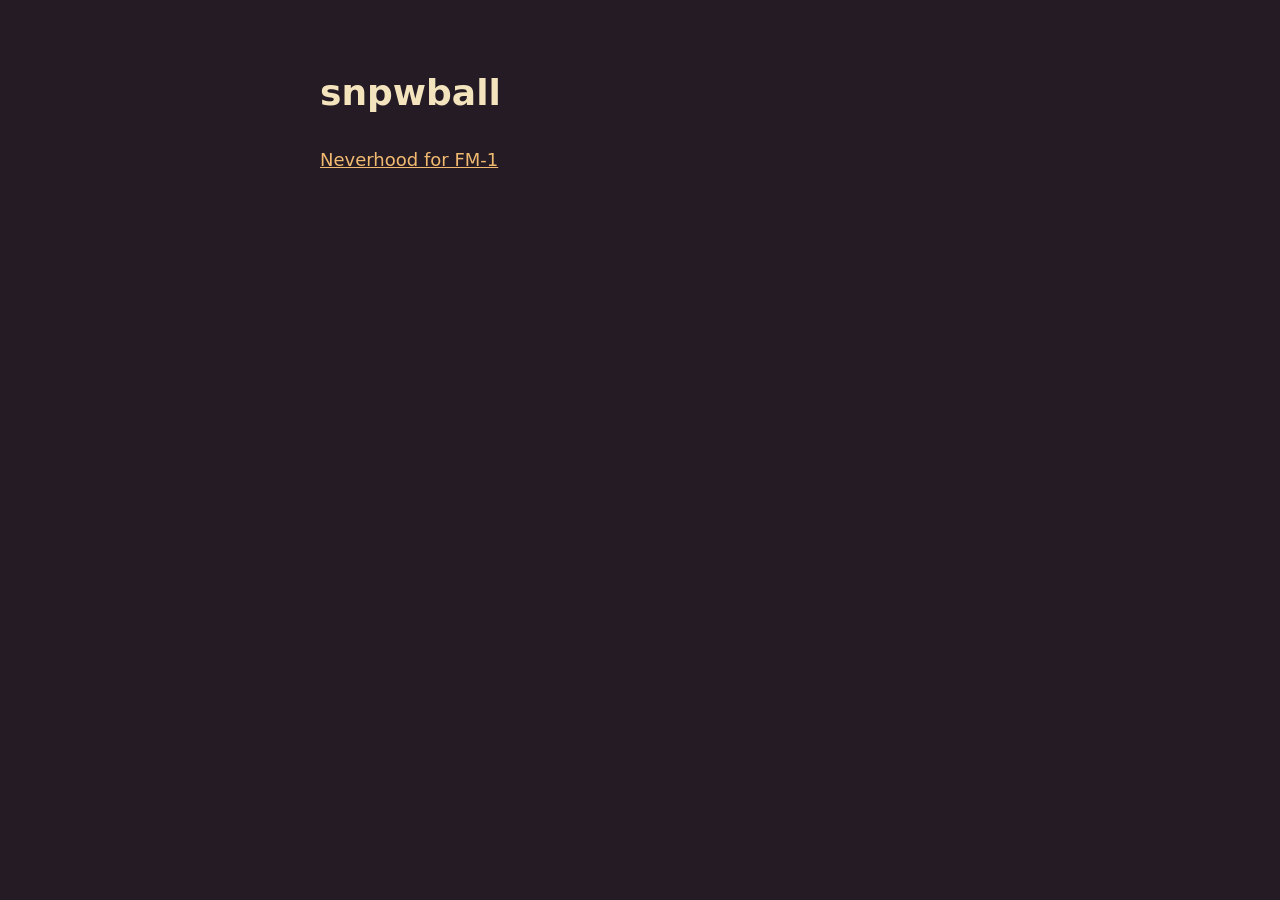
<file: index.html>
<!doctype html><html lang="en"><meta charset="utf-8"><meta name="viewport" content="width=device-width,initial-scale=1"><title>snpwball</title><style>body{max-width:640px;margin:64px auto;padding:0 24px;background:#241b24;color:#f4e4be;font:18px/1.6 system-ui}a{color:#f2ba70}</style><h1>snpwball</h1><p><a href="fm1/neverhood/">Neverhood for FM-1</a></p></html>
</file>
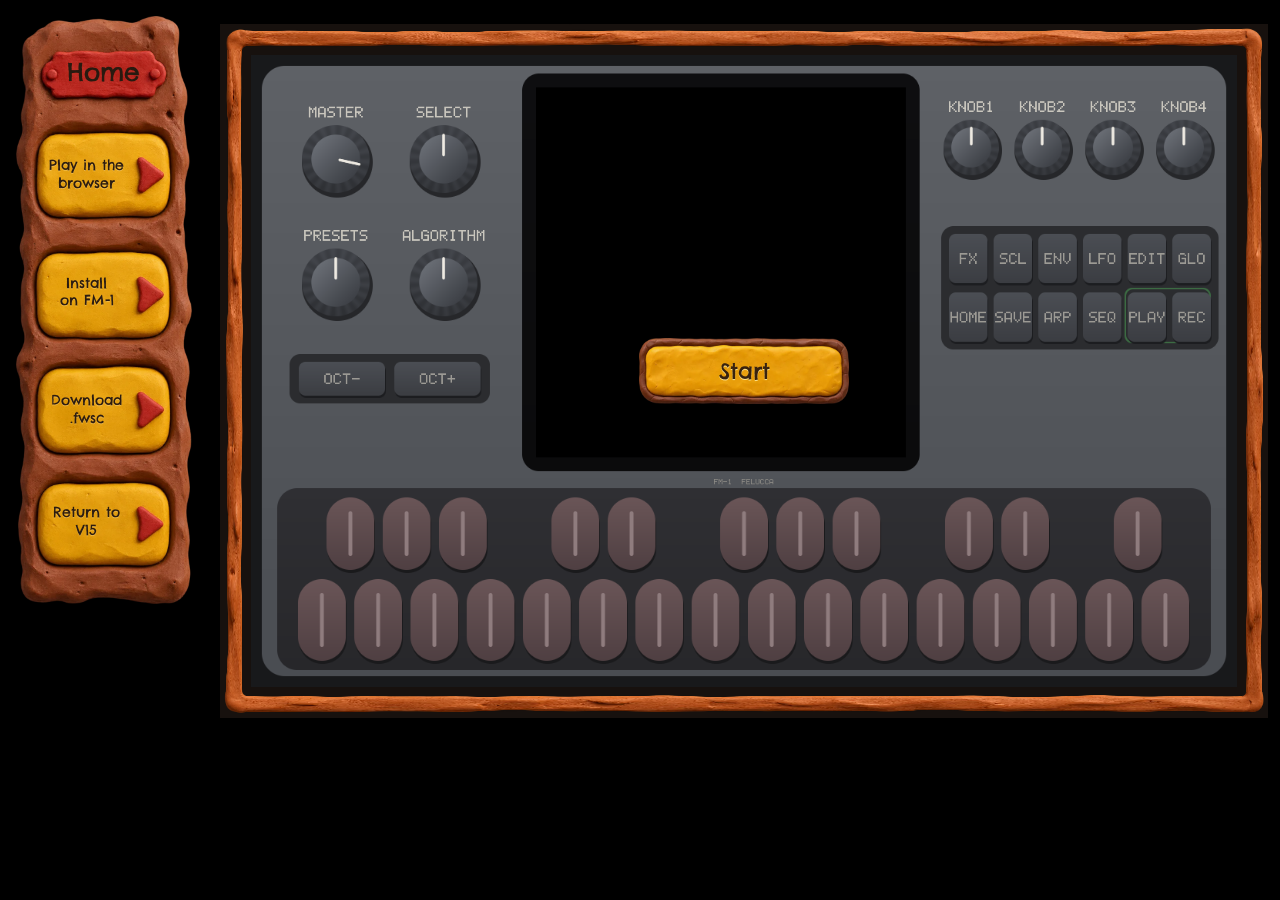
<file: emu/index.html>
<!doctype html><html lang="en"><meta charset="utf-8"><title>Neverhood</title><meta http-equiv="refresh" content="0;url=../fm1/neverhood/emu/"><script>location.replace("../fm1/neverhood/emu/"+location.search+location.hash)</script><a href="../fm1/neverhood/emu/">Open Neverhood</a></html>
</file>
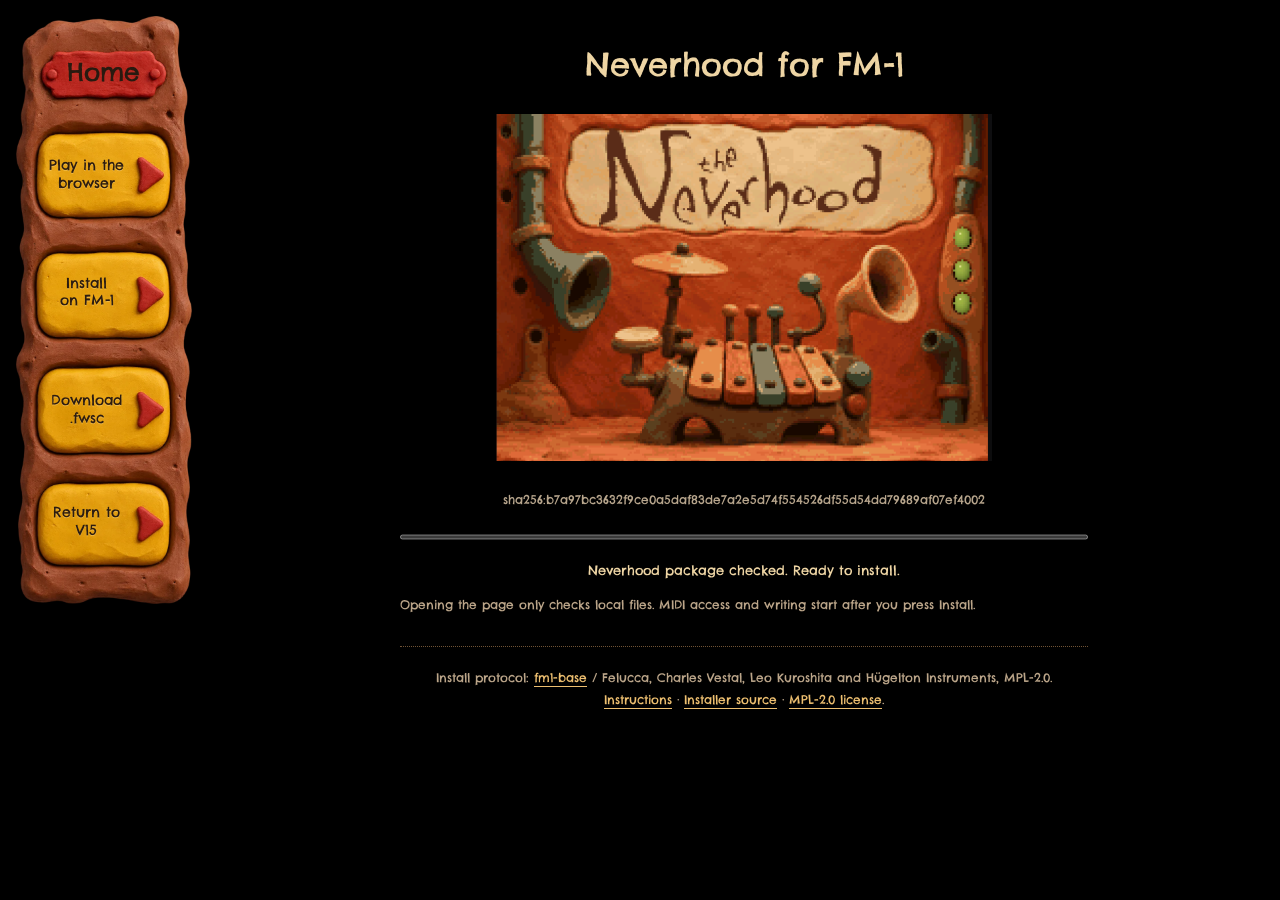
<file: fm1/neverhood/index.html>
<!doctype html>
<html lang="en">
<meta charset="utf-8">
<meta name="viewport" content="width=device-width, initial-scale=1">
<title>Neverhood · Install on FM-1</title>
<link rel="stylesheet" href="clay-site.css?v=clay-texture-2">
<nav class="clay-menu" aria-label="Neverhood menu">
<a class="menu-title" href="./" aria-label="Home">Home</a>
<a class="menu-item" href="emu/"><span>Play in the<br>browser</span></a>
<button class="menu-item" id="go" disabled><span>Install<br>on FM-1</span></button>
<a class="menu-item" href="neverhood.fwsc" download><span>Download<br>.fwsc</span></a>
<button class="menu-item" id="stockgo" disabled><span>Return to<br>V15</span></button>
</nav>
<main>
<h1>Neverhood for FM-1</h1>
<img class="cover" src="site-assets/cover.png" width="496" height="347" alt="Neverhood firmware: a clay instrument workshop">
<pre id="package" class="small">sha256:b7a97bc3632f9ce0a5daf83de7a2e5d74f554526df55d54dd79689af07ef4002</pre>
<progress id="bar" max="100" value="0" aria-label="Installation progress"></progress>
<p id="status" role="status">Checking the package…</p>
<p id="alert" role="alert"></p>
<pre id="log"></pre>
<p class="small">Opening the page only checks local files. MIDI access and writing start after you press Install.</p>
<footer>Install protocol: <a href="https://github.com/charlesvestal/fm1-base">fm1-base</a> / Felucca,
Charles Vestal, Leo Kuroshita and Hügelton Instruments, MPL-2.0.
<a href="instructions.html">Instructions</a> · <a href="updater-source.zip">Installer source</a> · <a href="MPL-2.0.txt">MPL-2.0 license</a>.</footer>
</main>
<script type="module">
/* The upstream protocol libraries retain their MPL-2.0 notices below. */
// SPDX-License-Identifier: MPL-2.0
// Copyright (C) 2026 Charles Vestal
// Copyright (C) 2026 Leo Kuroshita (@kurogedelic), Hügelton Instruments
//
// FM-1 .fwsc packages in the browser: the package identity and the image the
// device reads during an update.

const BLOCKS = 20, BLK = 0x30, KEEP = 0x2F;

// the package identity ("FM-1_904"): one marker byte after each of the first 20 blocks
function productOf(fwsc) {
  if (fwsc.length < BLOCKS * BLK) throw new Error("not an FM-1 package (too short)");
  let s = "";
  for (let i = 0; i < BLOCKS; i++) {
    const m = fwsc[i * BLK + KEEP];
    if (m !== 0x7D) s += String.fromCharCode((m - i - 1) & 0xFF);
  }
  return s;
}

// the image the device addresses during an update: the .fwsc without the 20 marker bytes
function logicalImage(fwsc) {
  const out = new Uint8Array(fwsc.length - BLOCKS);
  for (let i = 0; i < BLOCKS; i++) out.set(fwsc.subarray(i * BLK, i * BLK + KEEP), i * KEEP);
  out.set(fwsc.subarray(BLOCKS * BLK), BLOCKS * KEEP);
  return out;
}

// SPDX-License-Identifier: MPL-2.0
// Copyright (C) 2026 Charles Vestal
// Copyright (C) 2026 Leo Kuroshita (@kurogedelic), Hügelton Instruments
//
// The FM-1 USB-MIDI update protocol (M-UPGRADE compatible) over WebMIDI.
// Step 1: the running firmware reads parts of the package and stages the update
// loader. Step 2: the loader reads the whole image and writes it. In both steps
// the device sends cmd 0x30 read requests on the logical image and we answer.

const HS_QUERY = [0xF0, 0x00, 0x32, 0x45, 0x00, 0x00, 0x00, 0x40, 0x7F, 0xF7];
const UPGRADE = [0xF0, 0x22, 0x24, 0x35, 0x7F, 0xF7];
const MAXDATA = 512;
const sleep = (ms) => new Promise((r) => setTimeout(r, ms));
const IS_OTA = (id) => /^ota-/i.test(id.model);

// M-VAVE's FM1 Open firmware (V10, 2026-10): its updater takes only a package it has been told about
// first (cmd 49 reads its state, cmd 50 arms it with the image length and the package's SHA-256); then
// the update runs as usual. Only M-VAVE's FM-1 V15 is installed over it (the pages check that file's
// SHA-256): its loader rewrites the whole flash, boot head included, which returns the FM-1 to stock.
const OPEN_RE = /^FM1_(OFFICIAL_OPEN|COMMUNITY_\d+)$/;
const STOCK = "FM-1_015";
const STOCK_SHA256 = "db1642b2b6fa5c2cccb11ffd13878068bb28601678d3644049f99dc40e7edb8a";

// errors carry a code the pages translate: notfound, model, stopped, noloader, lost, noreturn,
// mismatch (detail: the identity the device reports), badreq
function fail(code, msg, detail = "") { const e = new Error(msg); e.code = code; e.detail = detail; return e; }

function pack7(data) {
  const out = []; let acc = 0, nb = 0;
  for (const b of data) {
    acc |= b << nb; nb += 8;
    while (nb >= 7) { out.push(acc & 0x7F); acc >>>= 7; nb -= 7; }
  }
  if (nb) out.push(acc & 0x7F);
  return out;
}

function unpack7(s) {
  const out = []; let acc = 0, nb = 0;
  for (const b of s) {
    acc |= (b & 0x7F) << nb; nb += 7;
    while (nb >= 8) { out.push(acc & 0xFF); acc >>>= 8; nb -= 8; }
  }
  return out;
}

function response(addr, data, fl = 0) {
  const len = data.length;
  const body = [0x00, 0x59, 0x30, (len + 8) & 0xFF, ((len + 8) >> 8) & 0xFF, 0, fl,
    addr & 0xFF, (addr >>> 8) & 0xFF, (addr >>> 16) & 0xFF, (addr >>> 24) & 0xFF,
    len & 0xFF, (len >> 8) & 0xFF, 0, ...data];
  let s = 0;
  for (let i = 6; i < body.length; i++) s += body[i];
  body.push(~s & 0xFF);
  return [0xF0, ...pack7(body), 0xF7];
}

function parseRequest(pkt) {
  if (pkt[0] !== 0xF0 || pkt[pkt.length - 1] !== 0xF7) return null;
  const u = unpack7(pkt.slice(1, -1));
  if (u.length !== 15 || u[0] !== 0 || u[1] !== 0x59 || u[2] !== 0x30) return null;
  let s = 0;
  for (let i = 6; i < 14; i++) s += u[i];
  if ((~s & 0xFF) !== u[14]) return null;
  return { fl: u[6], addr: (u[7] | (u[8] << 8) | (u[9] << 16) | (u[10] << 24)) >>> 0, len: u[11] | (u[12] << 8) | (u[13] << 16) };
}

function parseIdentity(pkt) {
  const d = unpack7(pkt.slice(1, -1));
  if (d.length !== 34 || d[0] !== 0 || d[1] !== 0x59 || d[2] !== 0x11) return null;
  const txt = String.fromCharCode(...d.slice(6, 33)).replace(/\0+$/, "");
  if (OPEN_RE.test(txt)) return { text: txt, model: "FM-1", version: 0, open: true };
  const m = /^([^_]+)_(\d+)$/.exec(txt);
  return m ? { text: txt, model: m[1], version: parseInt(m[2], 10) } : null;
}

// one MIDI in/out pair with a SysEx queue
class Link {
  constructor(input, output) {
    this.input = input; this.output = output; this.q = []; this.waiter = null;
    input.onmidimessage = (ev) => {
      if (ev.data[0] !== 0xF0) return;
      this.q.push(Array.from(ev.data));
      if (this.waiter) { const w = this.waiter; this.waiter = null; w(); }
    };
  }
  get lost() { return this.input.state === "disconnected" || this.output.state === "disconnected"; }
  // false when the port is gone (unplugged): WebMIDI throws on a disconnected output
  send(bytes) {
    try { this.output.send(bytes); return true; } catch (_) { return false; }
  }
  drain() { this.q.length = 0; }
  async read(ms) {
    if (!this.q.length) {
      let tm;
      await Promise.race([new Promise((r) => { this.waiter = r; }), new Promise((r) => { tm = setTimeout(r, ms); })]);
      clearTimeout(tm);
      this.waiter = null;
    }
    return this.q.shift() || null;
  }
  close() { this.input.onmidimessage = null; }
}

async function handshake(link, tries = 3) {
  link.drain();
  for (let t = 0; t < tries; t++) {
    if (!link.send(HS_QUERY)) return null;
    const end = Date.now() + 1000;
    while (Date.now() < end) {
      const p = await link.read(end - Date.now());
      if (!p) break;
      const id = parseIdentity(p);
      if (id) return id;
    }
  }
  return null;
}

function frame(cmd, payload = []) {
  let s = 0;
  for (const b of payload) s += b;
  return [0xF0, ...pack7([0x00, 0x59, cmd, payload.length & 0xFF, payload.length >> 8, 0, ...payload, ~s & 0xFF]), 0xF7];
}

// send a command -> the payload of its reply, or null
async function query(link, cmd, payload = []) {
  link.drain();
  if (!link.send(frame(cmd, payload))) return null;
  const end = Date.now() + 1500;
  while (Date.now() < end) {
    const p = await link.read(end - Date.now());
    if (!p) break;
    if (p[0] !== 0xF0 || p[p.length - 1] !== 0xF7) continue;
    const u = unpack7(p.slice(1, -1));
    if (u.length < 7 || u[0] !== 0 || u[1] !== 0x59 || u[2] !== cmd) continue;
    let s = 0;
    for (let i = 6; i < u.length; i++) s += u[i];
    if ((s & 0xFF) === 0xFF) return u.slice(6, 6 + (u[3] | (u[4] << 8)));
  }
  return null;
}

class Updater {
  constructor(access, log) {
    this.access = access;
    this.log = log || (() => {});
  }

  // every in/out pair with the same port name that answers the handshake
  async find(filter) {
    const outs = [...this.access.outputs.values()];
    for (const input of this.access.inputs.values()) {
      if (input.state === "disconnected") continue;
      if (!/fm-?1|felucca|ota|composite|sinco|usb-midi/i.test(input.name || "")) continue;   // never probe other gear
      const output = outs.find((o) => o.name === input.name) || (outs.length === 1 ? outs[0] : null);
      if (!output) continue;
      try { await input.open(); await output.open(); } catch (_) { continue; }
      const link = new Link(input, output);
      const id = await handshake(link, 2);
      if (id && (!filter || filter(id))) return { link, id, name: input.name };
      link.close();
    }
    return null;
  }

  async waitFor(filter, ms) {
    const end = Date.now() + ms;
    while (Date.now() < end) {
      const dev = await this.find(filter);
      if (dev) return dev;
      await sleep(1000);
    }
    return null;
  }

  // serve read requests until the device asks for one of the finish addresses; stops early
  // when the port disappears (lost: true) instead of waiting out idleMs
  async serve(link, image, finishAddr, idleMs, onProgress) {
    let served = 0, last = Date.now();
    for (;;) {
      const pkt = await link.read(1000);
      if (!pkt) {
        if (link.lost) return { served, finished: false, lost: true };
        if (Date.now() - last > idleMs) return { served, finished: false };
        continue;
      }
      const r = parseRequest(pkt);
      if (!r) continue;
      last = Date.now();
      if (r.addr === 0xE0000000 || r.addr === 0xF0000000) {
        link.send(response(r.addr, [...new TextEncoder().encode("success"), 0]));
        if (r.addr === finishAddr) return { served, finished: true };
        continue;
      }
      if (r.len > MAXDATA || r.addr + r.len > image.length) throw fail("badreq", `bad request ${r.addr.toString(16)}+${r.len}`);
      await sleep(10);
      if (!link.send(response(r.addr, Array.from(image.subarray(r.addr, r.addr + r.len)), r.fl))) {
        return { served, finished: false, lost: true };
      }
      served++;
      if (onProgress) onProgress(served, r.addr);
    }
  }

  // full install: running firmware -> loader -> new firmware
  async install(image, product, onStep) {
    const step = onStep || (() => {});
    const dev = await this.find((id) => !IS_OTA(id));
    if (!dev) throw fail("notfound", "FM-1 not found (USB cable, and no other app using it?)");
    const [model] = product.split("_");
    if (dev.id.model !== model) { dev.link.close(); throw fail("model", `the device is ${dev.id.text}, the package is for ${product}`); }
    if (dev.id.open) await this.arm(dev, image, product);
    step("start", dev.id.text);
    dev.link.send(UPGRADE);
    await sleep(2000);
    const s1 = await this.serve(dev.link, image, 0xE0000000, 8000, (n) => step("verify", n));
    dev.link.close();
    if (!s1.finished) throw fail(s1.lost ? "lost" : "stopped", `the device ${s1.lost ? "was disconnected" : "stopped"} after ${s1.served} requests: nothing was written`);
    step("loader");
    await sleep(3000);
    const ota = await this.waitFor(IS_OTA, 30000);
    if (!ota) throw fail("noloader", "the update loader did not appear. Replug the USB cable and press Install again: the device stays in update mode until it is finished.");
    const s2 = await this.write(ota, image, step);
    if (!s2.finished) throw fail(s2.lost ? "lost" : "stopped", `the loader ${s2.lost ? "was disconnected" : "stopped"} after ${s2.served} requests. Replug and press Install again to resume.`);
    step("reboot");
    await sleep(3000);
    const back = await this.waitFor((id) => !IS_OTA(id), 40000);
    if (!back) throw fail("noreturn", "the device did not come back: power-cycle it");
    back.link.close();
    if (back.id.text !== product) throw fail("mismatch", `installed, but the device reports ${back.id.text}`, back.id.text);
    step("done", back.id.text);
    return back.id.text;
  }

  // M-VAVE's Open firmware: allow the update of stock V15 (and nothing else)
  async arm(dev, image, product) {
    if (product !== STOCK) {
      dev.link.close();
      throw fail("open", `This FM-1 runs M-VAVE's ${dev.id.text} firmware. Put the stock firmware back first ("Back to the stock firmware"), then install this.`, dev.id.text);
    }
    const cap = await query(dev.link, 49);
    if (!cap || cap.length !== 47 || String.fromCharCode(...cap.slice(0, 4)) !== "FMC1" || cap[6] !== 0) {
      dev.link.close();
      throw fail("stopped", `${dev.id.text} did not accept the update: nothing was written`);
    }
    const n = image.length;
    const tag = STOCK_SHA256.match(/../g).map((h) => parseInt(h, 16));
    const ack = await query(dev.link, 50, [1, cap[5], n & 0xFF, (n >>> 8) & 0xFF, (n >>> 16) & 0xFF, (n >>> 24) & 0xFF, ...tag]);
    if (!ack || ack.length !== 1 || ack[0] !== 0) {
      dev.link.close();
      throw fail("stopped", `${dev.id.text} refused the package: nothing was written`);
    }
  }

  // step 2 with the loader found by find()/waitFor()
  async write(ota, image, step) {
    ota.link.send(UPGRADE);
    await sleep(2000);
    const s2 = await this.serve(ota.link, image, 0xF0000000, 180000, (n) => step("write", n));
    ota.link.close();
    return s2;
  }

  // resume: the device is already in update mode (loader) -> true when the write finished
  async resume(image, onStep) {
    const ota = await this.find(IS_OTA);
    if (!ota) return false;
    return (await this.write(ota, image, onStep || (() => {}))).finished;
  }
}

const meta = {"product": "FM-1_731800", "pkg": "neverhood.fwsc", "sha256": "b7a97bc3632f9ce0a5daf83de7a2e5d74f554526df55d54dd79689af07ef4002", "stock": "FM-1-V15.fwsc", "stockProduct": "FM-1_015", "stockSha256": "db1642b2b6fa5c2cccb11ffd13878068bb28601678d3644049f99dc40e7edb8a"};
const $ = id => document.getElementById(id);
const log = text => { $("log").textContent += text + "\n"; };
let image = null, stockImage = null, writing = false;
const errors = {
  notfound: "FM-1 not found. Check the USB cable and close other MIDI programs.",
  model: "The connected device is not an FM-1.",
  lost: "USB connection lost. Save the log, reconnect USB, and install again to continue.",
  stopped: "Transfer stopped. Save the log, reconnect USB, and install again to continue.",
  noloader: "The update loader did not appear. Save the log and reconnect USB before trying again.",
  noreturn: "The FM-1 did not answer after writing. Save the log for diagnosis.",
  mismatch: "After writing, the device reports a different identity: ",
};
async function checkedFile(url, sha, product) {
  const response = await fetch(url, {cache:"no-store"});
  if (!response.ok) throw new Error(`${url}: HTTP ${response.status}`);
  const raw = new Uint8Array(await response.arrayBuffer());
  const hash = [...new Uint8Array(await crypto.subtle.digest("SHA-256", raw))]
    .map(b => b.toString(16).padStart(2,"0")).join("");
  if (hash !== sha || productOf(raw) !== product) throw new Error(`File check failed for ${url}. Reload the page; if it persists, tell the site owner.`);
  return logicalImage(raw);
}
function buttons() {
  $("go").disabled = writing || !image;
  $("stockgo").disabled = writing || !stockImage;
}
window.addEventListener("beforeunload", e => {
  if (writing) { e.preventDefault(); e.returnValue = "Installation in progress"; }
});
async function run(img, product) {
  if (writing || !img) return;
  writing = true; buttons(); $("alert").textContent = ""; $("bar").value = 0;
  try {
    const midi = await navigator.requestMIDIAccess({sysex:true});
    const up = new Updater(midi, log);
    const stage = (kind, n) => {
      if (kind !== "verify" && kind !== "write") log(`${kind} ${n ?? ""}`);
      const titles = {start:"Connected: ", verify:"Preparing the loader", loader:"Entering update mode…",
        write:"Writing firmware…", reboot:"Restart and check…", done:"Done. The FM-1 answered after restart."};
      $("status").textContent = (titles[kind] || kind) + (kind === "start" ? n : "");
      if (kind === "verify") $("bar").value = Math.min(8, n / 74 * 8);
      if (kind === "write") $("bar").value = Math.min(95, 8 + n / Math.ceil(img.length / 512) * 87);
      if (kind === "done") $("bar").value = 100;
    };
    const ota = await up.find(id => /^ota-/i.test(id.model));
    if (ota) {
      ota.link.close();
      if (!await up.resume(img, stage)) throw fail("stopped", "Update loader stopped");
      stage("reboot");
      await sleep(3000);
      const back = await up.waitFor(id => !/^ota-/i.test(id.model), 40000);
      if (!back) throw fail("noreturn", "No answer after reboot");
      back.link.close();
      if (back.id.text !== product) throw fail("mismatch", "Unexpected identity", back.id.text);
      stage("done", back.id.text);
    } else await up.install(img, product, stage);
    log(`Verified identity: ${product}`);
  } catch (e) {
    $("status").textContent = "Installation did not finish.";
    $("alert").textContent = e.name === "NotAllowedError" ? "Allow MIDI / SysEx in Chrome settings and try again."
      : (errors[e.code] || e.message) + (e.code === "mismatch" ? e.detail : "");
    log(String(e.stack || e));
  } finally { writing = false; buttons(); }
}
$("go").addEventListener("click", () => run(image, meta.product));
$("stockgo").addEventListener("click", () => run(stockImage, meta.stockProduct));
$("package").textContent = `sha256:${meta.sha256}`;
(async () => {
  if (!navigator.requestMIDIAccess || !window.isSecureContext) {
    $("alert").textContent = "Chrome or Edge is required, over HTTPS or the local installer on localhost.";
    $("status").textContent = "This browser cannot install."; return;
  }
  try {
    image = await checkedFile(meta.pkg, meta.sha256, meta.product);
    $("status").textContent = "Neverhood package checked. Ready to install.";
    buttons();
    stockImage = await checkedFile(meta.stock, meta.stockSha256, meta.stockProduct);
    buttons();
  } catch (e) { $("alert").textContent = e.message; }
})();
</script>
</html>
</file>
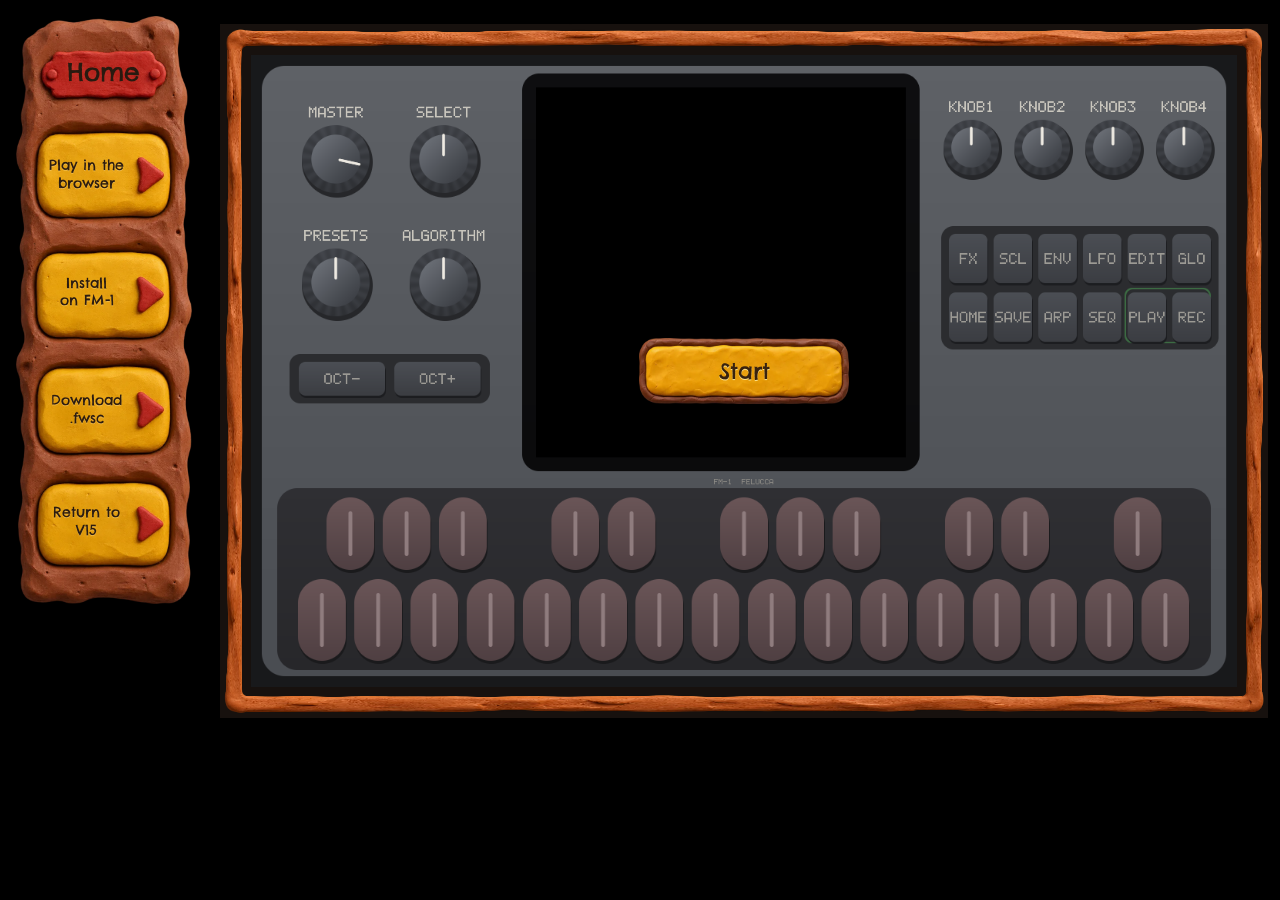
<file: fm1/neverhood/emu/index.html>
<!doctype html>
<html lang="en" data-embed>
<head>
<meta charset="utf-8">
<meta name="viewport" content="width=device-width, initial-scale=1, viewport-fit=cover">
<title>Neverhood — play in the browser</title>
<meta name="description" content="The M-VAVE FM-1 pocket synth emulated in the browser: its pi32v2 CPU, screen and audio in WebAssembly, running the community firmwares unchanged.">
<meta property="og:type" content="website">
<meta property="og:title" content="FM-1 Emulator">
<meta property="og:description" content="The M-VAVE FM-1 pocket synth emulated in the browser: its pi32v2 CPU, screen and audio in WebAssembly, running the community firmwares unchanged.">
<meta property="og:url" content="https://joakimeriksson.github.io/fm1-emu/">
<meta property="og:image" content="https://joakimeriksson.github.io/fm1-emu/og.png">
<meta property="og:image:width" content="1280">
<meta property="og:image:height" content="640">
<meta property="og:image:alt" content="Screens of six FM-1 firmwares running in the emulator: X0X, FM1 Quest, AMB-1, FM-1 SID, ORBIT and FiMba-1">
<meta name="twitter:card" content="summary_large_image">
<link rel="icon" href="data:,">
<link rel="stylesheet" href="style.css">
<script>if (new URLSearchParams(location.search).get("embed") === "1") document.documentElement.setAttribute("data-embed", "");</script>
<style>
.neverhood-nav { max-width:1280px; margin:16px auto 0; padding:0 20px; font-size:13px; }
[data-embed] header.site { display:none; }
</style><link rel="stylesheet" href="neverhood.css?v=simple-defaults-2"><link rel="stylesheet" href="../clay-site.css?v=clay-texture-2"></head>
<body class="emu-page"><nav class="clay-menu" aria-label="Neverhood menu"><a class="menu-title" href="../" aria-label="Home">Home</a><a class="menu-item" href="./"><span>Play in the<br>browser</span></a><a class="menu-item" href="../#go"><span>Install<br>on FM-1</span></a><a class="menu-item" href="../neverhood.fwsc" download><span>Download<br>.fwsc</span></a><a class="menu-item" href="../#stockgo"><span>Return to<br>V15</span></a></nav>
<header class="site">
  <div class="wrap">
    <a class="brand" href="./"><span class="logo" aria-hidden="true"><svg width="16" height="16" viewBox="0 0 16 16" fill="none" stroke="currentColor" stroke-width="1.8"><path d="M2 11C4 3 6 3 8 8s4 5 6-3"/></svg></span>FM-1 Emulator</a>
    <nav class="devices" aria-label="Device"><span aria-current="page">FM-1</span><a href="smk37/">SMK-37</a></nav>
    <nav class="sitenav" aria-label="Site">
      <a href="#firmwares">Firmwares</a><a href="#guide">Guide</a><a href="#plugin">DAW plugin</a><a href="https://github.com/joakimeriksson/fm1-emu#readme">Docs</a>
    </nav>
    <a class="gh" href="https://github.com/joakimeriksson/fm1-emu" aria-label="Source code on GitHub"><svg width="18" height="18" viewBox="0 0 16 16" fill="currentColor" aria-hidden="true"><path d="M8 0C3.58 0 0 3.58 0 8c0 3.54 2.29 6.53 5.47 7.59.4.07.55-.17.55-.38 0-.19-.01-.82-.01-1.49-2.01.37-2.53-.49-2.69-.94-.09-.23-.48-.94-.82-1.13-.28-.15-.68-.52-.01-.53.63-.01 1.08.58 1.23.82.72 1.21 1.87.87 2.33.66.07-.52.28-.87.51-1.07-1.78-.2-3.64-.89-3.64-3.95 0-.87.31-1.59.82-2.15-.08-.2-.36-1.02.08-2.12 0 0 .67-.21 2.2.82.64-.18 1.32-.27 2-.27.68 0 1.36.09 2 .27 1.53-1.04 2.2-.82 2.2-.82.44 1.1.16 1.92.08 2.12.51.56.82 1.27.82 2.15 0 3.07-1.87 3.75-3.65 3.95.29.25.54.73.54 1.48 0 1.07-.01 1.93-.01 2.2 0 .21.15.46.55.38A8.013 8.013 0 0016 8c0-4.42-3.58-8-8-8z"/></svg><span>GitHub</span><span class="arrow" aria-hidden="true">↗</span></a>
    <a class="embed-only" id="fullpage" href="./" target="_blank" rel="noopener">FM-1 emulator, full page ↗</a>
  </div>
</header>
<main>
  <div class="player">
    <div class="deck">
      <div class="deck-head">
        <h1 id="title">M-VAVE FM-1 (emulated)</h1>
        <span id="status"></span>
      </div>
      <div id="perfwarn" role="alert" hidden>
        <p id="perfwarn-text"></p>
        <div class="acts">
          <button type="button" id="perfwarn-fix" class="primary"></button>
          <button type="button" id="perfwarn-copy" title="A short text about this device and how it kept up, to paste into a bug report">Copy a report</button>
          <a href="https://github.com/joakimeriksson/fm1-emu/issues/new" target="_blank" rel="noopener">Report on GitHub ↗</a>
          <button type="button" id="perfwarn-close" aria-label="Dismiss">✕</button>
        </div>
      </div>
      <div class="stage">
        <canvas id="panel" aria-label="FM-1 front panel"></canvas>
        <button id="start">Start</button>
      </div>
      <p class="rotate">Turn the phone sideways for a bigger synth.</p>
      <p class="hint">
        <span class="keyb"><kbd>A</kbd>…<kbd>'</kbd> play C4–F5</span>
        <span class="keyb"><kbd>Z</kbd> <kbd>X</kbd> octave</span>
        <span class="keyb"><kbd>Space</kbd> PLAY</span>
        <span class="keyb">drag or scroll a knob</span>
        <span class="touch">Play chords with several fingers · drag a knob up / down</span>
        <a class="more" href="#guide">How to use it ↓</a>
      </p>
    </div>

    <aside class="side bar" aria-label="Firmware, saves and MIDI">
      <section class="box" aria-labelledby="h-now">
        <h2 class="eyebrow" id="h-now">Now running</h2>
        <p id="about"></p>
        <label id="fwlabel">Firmware <select id="fw" aria-label="Firmware"></select></label>
        <label>Clock <select id="mhz" aria-label="Emulated clock"></select></label>
        <div class="row">
          <label class="file">Open .fwsc… <input type="file" id="open"></label>
          <label class="file" title="A DX7 32-voice bank for M-VAVE's firmware">DX7 bank… <input type="file" id="bank"></label>
          <span id="bankname" class="dim"></span>
        </div>
      </section>

      <section class="box save-box" aria-labelledby="h-save">
        <h2 class="eyebrow" id="h-save">Your save</h2>
        <span id="save-status" role="status" aria-live="polite">Start to restore saved settings and patches</span>
        <div class="row save-actions">
          <button type="button" id="save-now">Save now</button>
          <button type="button" id="export-save">Export…</button>
          <label class="file">Import… <input type="file" id="import-save" accept=".json,.fm1save"></label>
        </div>
        <details class="save-controls">
          <summary>More: versions, updates, reset</summary>
          <div class="save-actions">
            <button type="button" id="browse-saves">Browse saved firmwares</button>
            <select id="saved-versions" aria-label="Saved firmware versions"></select>
            <button type="button" id="open-saved-version">Open saved firmware</button>
            <button type="button" id="update-firmware">Check for firmware updates</button>
            <button type="button" id="reset-save">Reset saved flash…</button>
          </div>
          <p>Settings and patches written to flash are saved automatically. Use the firmware’s own save
            command for patch edits. Backups contain saved flash and community firmware. For M-VAVE firmware, the
            recipient must open their own matching .fwsc first. Browse saved firmwares to reopen
            older versions or local files. Clearing browser data removes local saves.</p>
        </details>
      </section>

      <section class="box" aria-labelledby="h-play-from">
        <h2 class="eyebrow" id="h-play-from">Play from</h2>
        <label id="midiin">MIDI in <span class="sel"><span id="midiact" aria-hidden="true"></span><select id="midi" aria-label="MIDI input"><option value="">off</option><option value="*">all inputs</option></select></span></label>
        <label id="midichl" title="Played notes and controllers go to this channel (M-VAVE's firmware listens on 2, Felucca's parts on 1–4)">Channel
          <select id="midich" aria-label="MIDI channel"><option value="0">as sent</option></select></label>
      </section>
    </aside>
  </div>

  <section id="firmwares" class="library" aria-labelledby="h-fw">
    <h2 id="h-fw">Firmwares</h2>
    <p>Every firmware on <a href="https://thefirmwarehub.com/">the FM-1 Firmware Hub ↗</a> that runs here, a few
      more from <a href="https://fm1-editor.com/firmware/">fm1-editor.com/firmware ↗</a>, this repository's
      <a href="fm1-sid/">FM-1 SID</a> and M-VAVE's own. Each is its author's build, unchanged, downloaded when you
      start it. Each card links its source; the Hub has the full story of each firmware and installs it on your
      own FM-1.</p>
    <ul class="cards" id="fwlist"></ul>
  </section>

  <div class="guide" id="guide">
    <nav class="toc" aria-label="Guide">
      <span class="eyebrow">Guide</span>
      <a href="#start-here">Quick start</a>
      <a href="#playing">Playing</a>
      <a href="#midi-in">MIDI in</a>
      <a href="#plugin">DAW plugin</a>
      <a href="#stock">M-VAVE's own firmware</a>
      <a href="#limits">Known limits</a>
      <a href="#how">How it works</a>
      <a href="#credits">Source and credits</a>
    </nav>
    <div class="article">
      <section id="start-here" aria-labelledby="h-start">
        <h2 id="h-start">What this is</h2>
        <p class="lead">The M-VAVE FM-1 is a pocket FM synthesizer. This page emulates its chip, a JieLi AC791N with two
          cores of JieLi's own 32-bit pi32v2 CPU, together with the screen, keys, knobs and audio, and runs the FM-1's
          firmwares on it unchanged, in WebAssembly in your browser: the same update packages you would install on a
          real one.</p>
        <ol class="steps">
          <li><b>Pick a firmware</b>Felucca, the original open firmware, is the default. Every firmware is downloaded
            from its author's own site when you start it. The <a href="#firmwares">firmware list</a> says what each one does.</li>
          <li><b>Press Start</b>A browser only plays sound after a click. Changing the firmware or the clock later
            reboots the synth.</li>
          <li><b>Play</b>Use the computer keyboard, the mouse or a touch screen, or a MIDI keyboard
            (<a href="#midi-in">MIDI in</a>). The status line shows the clock, how many million instructions per
            second the emulated CPU runs, and the count of short audio quanta.</li>
        </ol>
      </section>

      <section id="playing" aria-labelledby="h-play">
        <h2 id="h-play">Playing</h2>
        <h3>Computer keyboard</h3>
        <div class="piano" role="img" aria-label="Computer keys and the notes they play: A C4, W C sharp 4, S D4, E D sharp 4, D E4, F F4, T F sharp 4, G G4, Y G sharp 4, H A4, U A sharp 4, J B4, K C5, O C sharp 5, L D5, P D sharp 5, semicolon E5, apostrophe F5">
          <span class="b" style="grid-column-start:2">W<i>C♯4</i></span>
          <span class="b" style="grid-column-start:4">E<i>D♯4</i></span>
          <span class="b" style="grid-column-start:8">T<i>F♯4</i></span>
          <span class="b" style="grid-column-start:10">Y<i>G♯4</i></span>
          <span class="b" style="grid-column-start:12">U<i>A♯4</i></span>
          <span class="b" style="grid-column-start:16">O<i>C♯5</i></span>
          <span class="b" style="grid-column-start:18">P<i>D♯5</i></span>
          <span class="w" style="grid-column-start:1">A<i>C4</i></span>
          <span class="w" style="grid-column-start:3">S<i>D4</i></span>
          <span class="w" style="grid-column-start:5">D<i>E4</i></span>
          <span class="w" style="grid-column-start:7">F<i>F4</i></span>
          <span class="w" style="grid-column-start:9">G<i>G4</i></span>
          <span class="w" style="grid-column-start:11">H<i>A4</i></span>
          <span class="w" style="grid-column-start:13">J<i>B4</i></span>
          <span class="w" style="grid-column-start:15">K<i>C5</i></span>
          <span class="w" style="grid-column-start:17">L<i>D5</i></span>
          <span class="w" style="grid-column-start:19">;<i>E5</i></span>
          <span class="w" style="grid-column-start:21">'<i>F5</i></span>
        </div>
        <ul class="map" aria-label="Buttons and encoders">
          <li><kbd>Z</kbd> OCT−</li><li><kbd>X</kbd> OCT+</li><li><kbd>Space</kbd> PLAY</li><li><kbd>R</kbd> REC</li>
          <li><kbd>1</kbd> FX</li><li><kbd>2</kbd> SCL</li><li><kbd>3</kbd> ENV</li><li><kbd>4</kbd> LFO</li>
          <li><kbd>5</kbd> EDIT</li><li><kbd>6</kbd> GLO</li><li><kbd>7</kbd> HOME</li><li><kbd>8</kbd> SAVE</li>
          <li><kbd>9</kbd> ARP</li><li><kbd>0</kbd> SEQ</li>
          <li><kbd>←</kbd><kbd>→</kbd> SELECT</li><li><kbd>↓</kbd><kbd>↑</kbd> PRESETS</li><li><kbd>,</kbd><kbd>.</kbd> ALGORITHM</li>
        </ul>
        <p class="dim">The keyboard covers 18 of the FM-1's 27 keys; OCT− and OCT+ reach the rest. KNOB1–4 and MASTER
          have no keys: use the mouse.</p>
        <h3>Mouse and touch</h3>
        <ul>
          <li>Click a key or button, or drag across the keys for a glissando.</li>
          <li>Drag a knob up or down, or scroll over it. MASTER is the volume.</li>
          <li>On a touch screen every finger counts: play chords, or hold a key while you turn a knob.</li>
          <li>On a phone, turn it sideways: the synth fills the screen.</li>
        </ul>
      </section>

      <section id="midi-in" aria-labelledby="h-midi">
        <h2 id="h-midi">MIDI in</h2>
        <p>A MIDI keyboard connected to this computer plays the synth through its MIDI IN jack, just as a cable into
          the real FM-1 would: the firmware reads the bytes itself, at MIDI's own 31250 baud.</p>
        <p><b>Browsers:</b> Chrome, Edge and Firefox, which have Web MIDI. Safari has none, so the MIDI controls are
          greyed out there.</p>
        <ol>
          <li>Connect the keyboard (USB, or through a MIDI interface).</li>
          <li>Choose it under <b>MIDI in</b>, or choose “all inputs”.</li>
          <li>Allow MIDI access when the browser asks. It only asks once you pick an input.</li>
        </ol>
        <p>The dot next to the list lights up amber while messages arrive. The page remembers the input and connects
          it again on Start next time; devices plugged in later appear in the list.</p>
        <p><b>Channel</b> “as sent” passes every message on unchanged. A number from 1 to 16 moves every note and
          controller to that channel, so a keyboard fixed on one channel can play a firmware that listens on another.</p>
        <h3>Which channel each firmware wants</h3>
        <ul>
          <li><b>M-VAVE's firmware</b> listens on channel 2 in the emulator (its boot code sets it up that way). That
            is not yet confirmed on a real FM-1.</li>
          <li><b>Felucca</b> and its relatives play their parts on channels 1–4.</li>
          <li><b>ChoralRoot, Hortator, SLOOP ALG and X0X</b> make no sound from a plain note-on. X0X's own MIDI
            code says it is untested on hardware.</li>
        </ul>
      </section>

      <section id="plugin" aria-labelledby="h-plugin">
        <h2 id="h-plugin">In your DAW: AU and VST3</h2>
        <p>The emulator is also an instrument plugin: <b>AU</b> for Logic and GarageBand, <b>VST3</b> for Ableton
          Live, Cubase, FL Studio, Reaper, Bitwig and Studio One, and <b>CLAP</b>. Load a firmware in its window
          and play it from the DAW's MIDI or with the mouse on its panel. The song keeps the firmware and the
          patches it saves.</p>
        <p><a href="https://github.com/joakimeriksson/fm1-emu/releases/latest">Download the plugin</a> for Macs with
          Apple silicon. The zip's <code>INSTALL.txt</code> says where each file goes. Building it from source:
          <a href="https://github.com/joakimeriksson/fm1-emu/tree/master/crates/fm1-plugin">crates/fm1-plugin</a>.</p>
      </section>

      <section id="stock" aria-labelledby="h-stock">
        <h2 id="h-stock">M-VAVE's own firmware</h2>
        <p>The firmware the FM-1 ships with: a DX7-style FM synth (a port of msfa, the Dexed engine), with both cores
          running. Versions V13 and V15 have been tested here.</p>
        <p class="note">This page hosts no firmware, and it cannot download M-VAVE's: their server does not let other
          pages fetch it. Bring your own copy.</p>
        <ol>
          <li>Download <code>FM-1.fwsc</code> from <a href="https://yms-file-store.oss-cn-hongkong.aliyuncs.com/software/firmware/FM-1.fwsc">M-VAVE</a>.</li>
          <li>Choose “M-VAVE stock firmware”, then click <b>Open .fwsc…</b>, or drop the file on the synth.</li>
          <li>Press Start. This browser keeps the copy for your next visit; open another one to replace it.</li>
        </ol>
        <h3>Patches</h3>
        <p>On a real FM-1 the patches live in a part of the flash that updates never write, so the update package has
          none. Here it starts with a small bank of the emulator's own (<code>EMU E.PNO</code>, <code>EMU BASS</code>, …).
          <b>DX7 bank…</b> loads a DX7 32-voice <code>.syx</code> into slots 1–32; you can also drop the
          <code>.syx</code> on the synth.</p>
        <p>Play it over MIDI on channel 2 (see <a href="#midi-in">MIDI in</a>).
          <a href="https://github.com/joakimeriksson/fm1-emu/blob/master/docs/stock-firmware.md">How the
          emulator runs it</a>.</p>
      </section>

      <section id="limits" aria-labelledby="h-limits">
        <h2 id="h-limits">Known limits</h2>
        <ul>
          <li><b>Speed.</b> The real FM-1 runs at 240 MHz. The page starts at 100 MHz, which keeps slower machines in
            real time. The status line shows the load: the share of the audio thread's time the emulator takes. When
            a device can't keep up and the sound breaks up, the page says so and offers a lower clock, or a larger
            audio buffer when the emulator has time to spare. "Copy a report" there gives a short text about the
            device to paste into a bug report.</li>
          <li><b>Safari</b> has no Web MIDI, so no MIDI in there.</li>
          <li><b>MIDI goes in only.</b> The page sends no MIDI out.</li>
          <li><b>M-VAVE's MIDI channel 2</b> is what the emulator shows; it has not been checked on a real FM-1.</li>
          <li><b>ChoralRoot, Hortator, SLOOP ALG and X0X</b> give no note from a plain MIDI note-on.</li>
          <li><b>M-VAVE's patches:</b> the factory bank of a real unit is not in the update package, so the emulator
            starts with its own small bank.</li>
        </ul>
      </section>

      <section id="how" aria-labelledby="h-how">
        <h2 id="h-how">How it works</h2>
        <p>The emulator is written in Rust and runs as WebAssembly in the browser's audio thread. It executes the
          pi32v2 instruction set and models the parts of the chip the firmwares use: timers, interrupts, the flash,
          the 240×240 screen, the key matrix and encoders, the MASTER knob, the audio output and the MIDI IN port.
          Hot code is compiled to WebAssembly while it runs (a JIT); hover over the status line to see how many
          regions it has compiled.</p>
        <p>Each firmware boots from its whole update package (<code>.fwsc</code>), downloaded from the author’s site
          on first use and kept with its saved flash. “Check for firmware updates” fetches a new copy; a changed
          package starts a separate save so an update cannot overwrite an older version’s patches. Packages are unpacked by the page's own unpacker, <code>fwsc.js</code>; Felucca's GPL
          package code (<code>fm1pkg.js</code>) stays out of the page.</p>
        <p>The whole story, from recovering an undocumented CPU from its firmware to the two JITs and how each
          step was checked, is in a technical report:
          <a href="fm1-emu-report.pdf">Emulating a Synthesizer Before It Arrives</a> (PDF, 8 pages).</p>
        <details>
          <summary>More for the curious</summary>
          <ul>
            <li>The FM-1 behind it: a JieLi AC791N (WL82) with 1 MB of flash, a 240×240 screen, 27 keys, 14 buttons with
              LEDs, 7 encoders, the MASTER knob and a TRS MIDI in.</li>
            <li>M-VAVE's firmware, X0X, Melodee and ChoralRoot use the second core; both cores are emulated.</li>
            <li>In WebAssembly at 240 MHz, every firmware ran faster than real time on the development machine:
              from 1.6× (X0X) to 3.7× (Hortator).</li>
            <li>The front panel is drawn by the same Rust code as the native version, <code>fm1-live</code>, which
              plays the firmwares in a window with audio and MIDI in.</li>
            <li>Links keep a setup: <code>?fw=x0x&amp;mhz=120</code> picks the firmware and the clock;
              <code>?jit=0</code> turns the JIT off. The page also remembers your last choices.</li>
          </ul>
        </details>
      </section>

      <section id="credits" aria-labelledby="h-credits">
        <h2 id="h-credits">Source and credits</h2>
        <p>The emulator's source:
          <a href="https://github.com/joakimeriksson/fm1-emu">github.com/joakimeriksson/fm1-emu</a>.</p>
        <p>The firmwares are their authors' work, under the licences shown on each card; the list follows
          <a href="https://thefirmwarehub.com/">the FM-1 Firmware Hub</a> (thanks to zvenson for opening its packages to
          other pages) and <a href="https://fm1-editor.com/firmware/">fm1-editor.com/firmware</a>.</p>
        <p>Built on public reverse engineering of the FM-1:
          <a href="https://github.com/AL-255/FM-1-RE">AL-255/FM-1-RE</a>,
          <a href="https://github.com/ip2k/lunar-modulator">ip2k/lunar-modulator</a>,
          kagaimiq's <a href="https://kagaimiq.github.io/jielie">jielie</a>, and the hardware layer of
          <a href="https://github.com/hugelton/Felucca">hugelton/Felucca</a>. More FM-1 resources:
          <a href="https://github.com/cicloid/awesome-fm-1">awesome-fm-1</a>.</p>
        <p>Also here: <a href="fm1-sid/">FM-1 SID</a>, a firmware that makes the FM-1 a Commodore 64 SID synth, with a
          step sequencer and stereo chorus, delay and reverb, and plays C64 tunes: its page has all of HVSC.</p>
      </section>
    </div>
  </div>
</main>
<footer class="site">
  <div class="wrap">
    <div class="about-site">
      <b>FM-1 Emulator</b>
      <span>The M-VAVE FM-1 in your browser. Not made by or affiliated with M-VAVE. The emulator's code is
        MIT; each firmware is its author's, under its own licence. No firmware is hosted on this page.</span>
      <span>Firmware lists from <a href="https://thefirmwarehub.com/">the FM-1 Firmware Hub ↗</a>, with thanks to
        zvenson, and <a href="https://fm1-editor.com/firmware/">fm1-editor.com/firmware ↗</a>.</span>
    </div>
    <div class="col">
      <b>Code</b>
      <a href="https://github.com/joakimeriksson/fm1-emu">Source on GitHub ↗</a>
      <a href="https://github.com/joakimeriksson/fm1-emu/releases/latest">DAW plugin download ↗</a>
      <a href="https://github.com/joakimeriksson/fm1-emu/issues/new">Report an issue ↗</a>
    </div>
    <div class="col">
      <b>More</b>
      <a href="smk37/">SMK-37 emulator</a>
      <a href="fm1-sid/">FM-1 SID</a>
      <a href="fm1-emu-report.pdf">Technical report (PDF)</a>
    </div>
  </div>
</footer>
<script type="module" src="main.js?v=simple-defaults-1"></script>
</body>
</html>
</file>
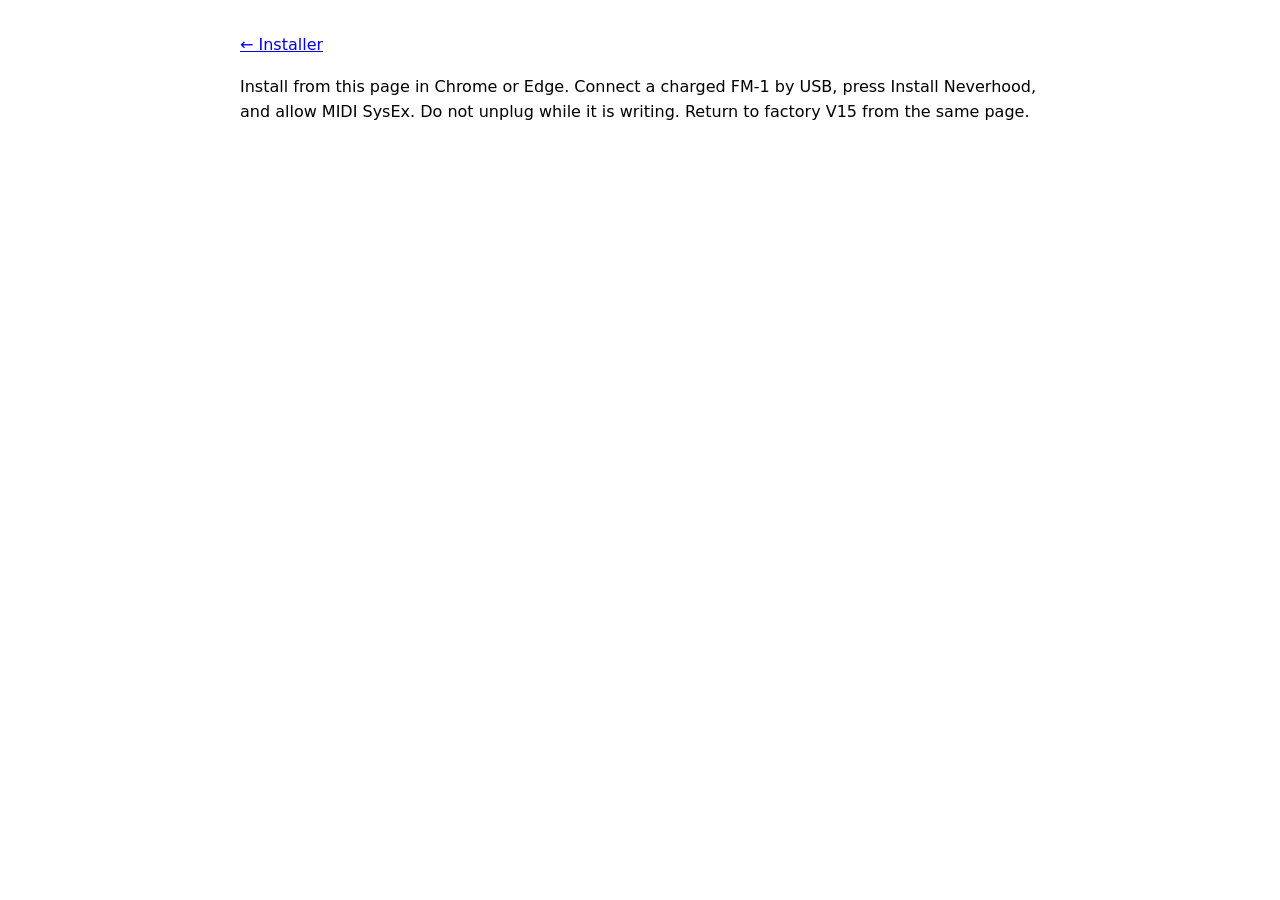
<file: fm1/neverhood/instructions.html>
<!doctype html><html lang="en"><meta charset="utf-8"><title>Neverhood — instructions</title><meta name="viewport" content="width=device-width,initial-scale=1"><style>body{max-width:800px;margin:32px auto;padding:0 20px;font:16px/1.6 system-ui}pre{white-space:pre-wrap;overflow-wrap:anywhere;font:inherit}</style><a href="./">← Installer</a><pre>Install from this page in Chrome or Edge. Connect a charged FM-1 by USB, press Install Neverhood, and allow MIDI SysEx. Do not unplug while it is writing. Return to factory V15 from the same page.</pre></html>
</file>
<file: fm1/neverhood/clay-site.css>
@font-face{font-family:Clay;src:url("site-assets/ChelseaMarket-Regular.ttf") format("truetype");font-display:swap}
*{box-sizing:border-box}:root{color-scheme:dark;font:15px/1.65 Clay,serif;color:#eed5a4;background:#000}html,body{margin:0;min-height:100%;background:#000}a{color:#edbf70;text-underline-offset:4px}a:hover{color:#fff1be}
.clay-menu{position:fixed;z-index:20;left:22px;top:22px;bottom:22px;width:220px;padding:16px 18px;overflow-y:auto;background:radial-gradient(ellipse at 10% 20%,#ac713e66,transparent 70%),linear-gradient(105deg,#85512f,#a46a3d 50%,#744528);border:5px solid #683b21;border-radius:38px 29px 34px 24px;box-shadow:inset 4px 3px 6px #d69859,inset -4px -5px 8px #432711;display:flex;flex-direction:column;gap:26px}
.menu-title{margin:0 0 6px;padding:12px 4px;text-align:center;font-size:31px;font-weight:normal;line-height:1.2;color:#251709;background:linear-gradient(125deg,#ce5936,#a73a25);border:4px solid #efbc58;border-radius:20px 14px 17px 12px;box-shadow:0 0 0 4px #653d20,inset 0 2px 4px #f0a665}
.clay-menu .menu-item{position:relative;display:flex;align-items:center;justify-content:center;min-height:95px;width:100%;padding:16px 29px 16px 8px;background:linear-gradient(130deg,#875432,#734224);border:3px solid #754523;border-radius:24px 16px 29px 19px;box-shadow:inset 3px 3px 5px #4d2c17,inset -2px -2px 4px #bc8550;text-decoration:none;color:#291b10;font:18px/1.25 Clay,serif;text-align:center;cursor:pointer}
.menu-item span{display:block;width:100%;padding:11px 3px;background:linear-gradient(135deg,#ffd879,#e9af4e);border:2px solid #ad762e;border-radius:17px 12px 16px 11px;box-shadow:inset 1px 2px 3px #fff0aa,0 3px 3px #3a2418}.menu-item:after{content:"";position:absolute;right:4px;top:calc(50% - 9px);border-top:10px solid transparent;border-bottom:10px solid transparent;border-left:15px solid #c94e2c;filter:drop-shadow(1px 2px 1px #4c2e18)}.menu-item:hover span{filter:brightness(1.13)}.menu-item:disabled{opacity:.55;cursor:default}
main{max-width:760px;margin:44px auto;padding:0 36px 30px}body{padding-left:264px}h1{font:32px/1.3 Clay,serif;text-align:center;margin:0 0 28px}.cover{display:block;width:100%;max-width:496px;height:auto;margin:0 auto 28px;image-rendering:pixelated}pre{white-space:pre-wrap;overflow-wrap:anywhere;font:11px/1.7 monospace}#package{text-align:center;color:#b8a68d}progress{width:100%;height:10px;accent-color:#c99c52}#status{text-align:center;font-size:13px}#alert{color:#ffa18a}#alert:empty,#log:empty{display:none}.small,footer{font:12px/1.8 Clay,serif;color:#bba589}details{border-top:1px dotted #705335;margin-top:24px;padding-top:18px}summary{font-size:19px;color:#edbf70;cursor:pointer}footer{margin-top:30px;padding-top:20px;border-top:1px dotted #705335;text-align:center}:focus-visible{outline:3px solid #f9d773;outline-offset:4px}
@media(max-height:620px){.clay-menu{gap:14px}.clay-menu .menu-item{min-height:72px}}@media(max-width:650px){body{padding-left:142px}.clay-menu{left:7px;top:9px;bottom:9px;width:130px;padding:14px 7px;gap:24px;border-width:3px}.menu-title{font-size:23px;padding:10px 0;border-width:3px}.clay-menu .menu-item{font-size:13px;min-height:86px;padding:12px 15px 12px 2px}.menu-item:after{right:1px;border-left-width:9px;border-top-width:7px;border-bottom-width:7px;top:calc(50% - 6px)}main{margin:28px auto;padding:0 12px 24px}h1{font-size:22px}.small,footer{font-size:10px}#package{font-size:9px}}

.emu-page main{max-width:none;margin:12px 0;padding:0 12px}.emu-page .menu-title{font-family:Clay,serif!important}.emu-page .menu-item{font-family:Clay,serif!important}.emu-page .deck-head h1,.emu-page h2,.emu-page h3{font-family:Clay,serif!important}.emu-page .wrap{padding-inline:12px}
/* A single photographed-clay asset supplies the slab, wells and buttons. */
body{padding-left:208px}
.clay-menu{left:16px;top:16px;bottom:auto;width:176px;height:min(588px,calc(100dvh - 32px));padding:0;display:block;overflow:visible;border:0;border-radius:0;background:transparent url("site-assets/clay-menu.webp") center/100% 100% no-repeat;box-shadow:none}
.clay-menu .menu-title{position:absolute;left:12%;top:5%;width:76%;height:9%;margin:0;padding:0;display:flex;align-items:center;justify-content:center;border:0;border-radius:0;background:none;box-shadow:none;color:#281a10;font-size:25px}
.clay-menu .menu-item{position:absolute;left:12%;width:76%;height:14%;min-height:0;margin:0;padding:0;border:0;border-radius:0;background:none;box-shadow:none;display:flex;align-items:center;justify-content:center;font-size:14px;line-height:1.25;color:#2c1c10}
.clay-menu .menu-item:nth-child(2){top:20%}.clay-menu .menu-item:nth-child(3){top:40%}.clay-menu .menu-item:nth-child(4){top:60%}.clay-menu .menu-item:nth-child(5){top:79%}
.clay-menu .menu-item span{background:none;box-shadow:none;border:0;border-radius:0;padding:0 26% 0 0;width:100%;text-shadow:0 1px #ffdf9866}.clay-menu .menu-item:after{display:none}.clay-menu .menu-item:hover span{color:#6b2919;filter:none;transform:translateY(-1px)}.clay-menu .menu-item:disabled{opacity:.5}
@media(max-width:650px){body{padding-left:130px}.clay-menu{width:116px;height:min(387px,calc(100dvh - 24px));left:6px;top:12px}.clay-menu .menu-title{font-size:20px}.clay-menu .menu-item{font-size:10px}}

.clay-menu a.menu-title{text-decoration:none;cursor:pointer}.clay-menu a.menu-title:hover{color:#fff0b2}
</file>
<file: fm1/neverhood/emu/style.css>
/* The emulator's page: the FM-1's (index.html) and the SMK-37's (smk37/index.html) */
:root { --room: #18191b; --ink: #e9e6de; --dim: #a9a7a1; --faint: #8c8a85; --text: #c9c6be; --amber: #f2a33a;
        --amber-hi: #ffc56e; --green: #7cc48a; --well: #232427; --line: #3a3b3f; --rule: #2a2b2e; --card: #1e1f22;
        --bar: #161719; color-scheme: dark; }
* { box-sizing: border-box; }
html, body { margin: 0; background: var(--room); color: var(--ink);
             font: 15px/1.5 -apple-system, BlinkMacSystemFont, "Segoe UI", Helvetica, Arial, sans-serif; }
html { scroll-padding-top: 12px; }
a { color: var(--amber); }
a:hover { color: var(--amber-hi); }
a:focus-visible, button:focus-visible, summary:focus-visible { outline: 2px solid var(--amber); outline-offset: 2px; }
.dim { color: var(--dim); }
code { font: 13px ui-monospace, SFMono-Regular, Menlo, Consolas, monospace; color: var(--ink); }
kbd { display: inline-block; min-width: 1.7em; padding: 0 5px; border: 1px solid var(--line); border-bottom-width: 2px;
      border-radius: 4px; background: var(--well); color: var(--ink); font: 600 12px/1.6 ui-monospace, SFMono-Regular, Menlo, Consolas, monospace;
      text-align: center; }
.eyebrow { margin: 0; font-size: 12px; font-weight: 600; letter-spacing: .08em; text-transform: uppercase; color: var(--dim); }

/* ---------------------------------------------------------------- the site's header and footer */
.wrap { max-width: 1360px; margin: 0 auto; padding-inline: 24px; }
header.site { border-bottom: 1px solid var(--rule); background: var(--bar); }
header.site .wrap { padding-block: 12px; display: flex; flex-wrap: wrap; align-items: center; gap: 10px 20px; }
.brand { display: flex; align-items: center; gap: 10px; color: var(--ink); text-decoration: none; font-weight: 600; font-size: 16px; }
.brand:hover { color: var(--ink); }
.logo { width: 26px; height: 26px; border-radius: 7px; background: var(--amber); color: #2a1a03; display: grid; place-items: center; }
/* the device switch: one segment per device */
.devices { display: flex; background: var(--well); border: 1px solid var(--line); border-radius: 8px; padding: 2px; }
.devices a, .devices span { padding: 4px 12px; border-radius: 6px; font-size: 13px; text-decoration: none; color: var(--dim); }
.devices a:hover { color: var(--ink); }
.devices [aria-current] { background: var(--line); color: var(--ink); font-weight: 500; }
.sitenav { display: flex; flex-wrap: wrap; gap: 2px; font-size: 14px; }
.sitenav a { color: var(--text); text-decoration: none; padding: 6px 10px; border-radius: 6px; }
.sitenav a:hover { color: var(--ink); background: var(--rule); }
/* the way to the code: always in view, on a phone too */
.gh { margin-left: auto; display: flex; align-items: center; gap: 8px; min-height: 36px; padding: 0 14px 0 11px;
      border: 1px solid #55565b; border-radius: 999px; color: var(--ink); text-decoration: none; font-size: 13px; font-weight: 600; }
.gh:hover { color: var(--ink); border-color: var(--dim); background: var(--rule); }
.gh .arrow { color: var(--dim); }
@media (max-width: 760px) {
  .wrap { padding-inline: 16px; }
  header.site .wrap { gap: 8px 12px; }
  /* the site's links get a row of their own below the brand */
  .sitenav { order: 5; flex-basis: 100%; margin: -4px -10px 0; }
  .gh { padding: 0 11px; }
  .gh span { display: none; }
}

footer.site { margin-top: 48px; border-top: 1px solid var(--rule); background: var(--bar); color: var(--dim); font-size: 13px; }
footer.site .wrap { padding-block: 28px 36px; display: flex; flex-wrap: wrap; gap: 24px 56px; }
footer.site b { color: var(--ink); font-weight: 600; }
footer.site .about-site { flex: 1 1 340px; display: flex; flex-direction: column; gap: 8px; max-width: 70ch; }
footer.site .col { display: flex; flex-direction: column; gap: 6px; }
footer.site .col a { text-decoration: none; }

/* ---------------------------------------------------------------- the player: the synth, and beside it what runs */
main { max-width: 1360px; margin: 0 auto; padding: 20px 24px 0; display: grid; grid-template-columns: minmax(0, 1fr); gap: 48px; }
@media (max-width: 760px) { main { padding: 14px 16px 0; gap: 36px; } }
.player { display: flex; flex-wrap: wrap; gap: 20px 24px; align-items: flex-start; }
.deck { flex: 999 1 600px; min-width: 0; display: grid; gap: 12px; }
.deck-head { display: flex; flex-wrap: wrap; gap: 4px 16px; align-items: baseline; justify-content: space-between; }
h1 { font-size: 17px; font-weight: 600; margin: 0; }
#status { color: var(--dim); font: 13px ui-monospace, SFMono-Regular, Menlo, Consolas, monospace; font-variant-numeric: tabular-nums; }
.stage { position: relative; padding: 16px; border: 1px solid var(--rule); border-radius: 18px;
         background: radial-gradient(120% 90% at 30% 0%, #26272b 0%, #1b1c1f 70%); }
/* the whole synth in view on a laptop: as wide as the room allows below the header (--above,
   --aspect: set by main.js; 84px: the stage's padding and the hint line), never narrower than 560px */
canvas { display: block; width: 100%; height: auto; touch-action: none; user-select: none; margin: 0 auto;
         max-width: max(560px, calc((100svh - var(--above, 140px) - 84px) * var(--aspect, 1.56))); }
#start { position: absolute; inset: 0; margin: auto; width: clamp(110px, 30%, 220px); height: clamp(36px, 9vw, 56px);
         border: 0; border-radius: 28px; background: var(--amber); color: #2a1a03; font-size: clamp(14px, 3.5vw, 17px);
         font-weight: 600; cursor: pointer; box-shadow: 0 8px 24px rgba(0,0,0,.4); }
#start:focus-visible { outline: 2px solid var(--ink); outline-offset: 3px; }
#start[disabled] { opacity: .7; cursor: wait; }
.rotate { display: none; color: var(--dim); font-size: 13px; margin: 0; }
/* a phone upright: the panel is small; say that sideways gives bigger keys */
@media (orientation: portrait) and (max-width: 600px) {
  .rotate { display: block; }
  .stage { padding: 6px; border-radius: 12px; }
}
/* a phone on its side: the panel fits the screen's height, the page around it shrinks */
@media (orientation: landscape) and (max-height: 560px) {
  main { padding-block: 8px 0; }
  .stage { padding: 0; border: 0; background: none; }
  canvas { width: auto; max-width: 100%; height: calc(100svh - 12px); margin: 0 auto; }
}

/* under the synth: one line of the essentials, then the way into the guide */
.hint { margin: 0; color: var(--dim); font-size: 13px; display: flex; flex-wrap: wrap; gap: 6px 8px; align-items: center; }
.hint span { white-space: nowrap; background: var(--card); border: 1px solid var(--rule); border-radius: 999px; padding: 3px 10px; }
.hint .more { margin-left: auto; }
.touch { display: none; }
@media (hover: none) and (pointer: coarse) { .hint .keyb { display: none; } .hint .touch { display: inline; } }

/* the device can't keep up: what happens and the fix, above the synth */
#perfwarn { display: flex; flex-wrap: wrap; gap: 8px 14px; align-items: center; justify-content: space-between;
            border: 1px solid var(--amber); border-radius: 10px; background: #2a2116; padding: 9px 12px; }
#perfwarn[hidden] { display: none; }
#perfwarn p { margin: 0; flex: 1 1 320px; min-width: 0; }
#perfwarn .acts { display: flex; flex-wrap: wrap; gap: 8px 12px; align-items: center; font-size: 14px; }
#perfwarn button.primary { background: var(--amber); border-color: var(--amber); color: #2a1a03; font-weight: 600; }
#perfwarn button[hidden] { display: none; }

/* beside the synth (below it on a narrow screen): the firmware, the save, MIDI */
.side { flex: 1 1 300px; max-width: 100%; display: grid; gap: 14px;
        grid-template-columns: repeat(auto-fit, minmax(min(100%, 290px), 1fr)); }
.box { background: var(--card); border: 1px solid var(--rule); border-radius: 14px; padding: 16px;
       display: flex; flex-direction: column; gap: 12px; min-width: 0; }
.box > label { display: flex; justify-content: space-between; align-items: center; gap: 12px; color: var(--dim); font-size: 14px; }
.box > label select { min-width: 0; max-width: 62%; }
.box .row { display: flex; flex-wrap: wrap; gap: 8px; align-items: center; }
.sel { display: flex; align-items: center; gap: 8px; min-width: 0; max-width: 62%; }
.sel select { max-width: 100%; }
#about { margin: 0; color: var(--text); font-size: 14px; overflow-wrap: anywhere; }
#about b { display: block; color: var(--ink); font-size: 17px; font-weight: 600; }
#about .links { display: flex; flex-wrap: wrap; gap: 2px 14px; margin: 2px 0 6px; }
#about .what { display: block; }
select { font: inherit; font-size: 14px; color: var(--ink); background: var(--well); border: 1px solid var(--line); border-radius: 7px;
         padding: 5px 8px; max-width: 100%; }
select:focus-visible { outline: 2px solid var(--amber); outline-offset: 1px; }
/* the page's buttons, and file pickers that look like them */
.box button, #perfwarn button, .file { font: inherit; font-size: 14px; color: var(--ink); background: var(--well);
  border: 1px solid var(--line); border-radius: 8px; padding: 6px 12px; cursor: pointer; }
.box button:hover, #perfwarn button:hover, .file:hover { border-color: var(--faint); }
.file { position: relative; }
.file:focus-within { outline: 2px solid var(--amber); outline-offset: 1px; }
.file input { position: absolute; width: 1px; height: 1px; opacity: 0; }
#midiact { width: 8px; height: 8px; border-radius: 50%; background: var(--line); flex: none; }
#midiact.on { background: var(--amber); }
#save-status { color: var(--text); font-size: 14px; }
#save-status[data-error="true"] { color: var(--amber); }
.save-controls { margin: 0; padding: 0 12px; border: 1px solid var(--rule); border-radius: 10px; background: var(--room); }
.save-controls summary { padding: 8px 0; font-size: 13px; font-weight: 500; color: var(--dim); cursor: pointer; }
.save-controls[open] { padding-bottom: 10px; }
.save-controls .save-actions { display: flex; flex-wrap: wrap; gap: 8px; }
.save-controls p { color: var(--dim); font-size: 12.5px; margin: 10px 0 0; }

/* ---------------------------------------------------------------- the firmware library (built by main.js from firmwares.json) */
.library h2, .article section h2 { margin: 0 0 8px; font-size: 24px; font-weight: 600; letter-spacing: -.005em; }
.library > p { margin: 0; color: var(--dim); max-width: 86ch; }
.cards { list-style: none; padding: 0; margin: 18px 0 0; display: grid; gap: 14px;
         grid-template-columns: repeat(auto-fill, minmax(min(100%, 270px), 1fr)); }
.cards li { margin: 0; background: var(--card); border: 1px solid var(--rule); border-radius: 14px;
            padding: 14px 16px; display: flex; flex-direction: column; gap: 4px; }
.cards li.on { border-color: #6b5226; box-shadow: inset 0 0 0 1px #6b5226; }
.cards .head { display: flex; gap: 8px; align-items: baseline; }
.cards .head b { font-size: 16px; }
.cards .head .dim { font: 12px ui-monospace, SFMono-Regular, Menlo, Consolas, monospace; }
.cards .head button { margin-left: auto; font: inherit; font-size: 13px; font-weight: 600; color: var(--amber); background: none;
                      border: 1px solid var(--line); border-radius: 999px; padding: 3px 12px; cursor: pointer; }
.cards .head button:hover { border-color: var(--amber); }
.cards li.on .head button { background: var(--amber); border-color: var(--amber); color: #2a1a03; }
.cards .by { color: var(--dim); font-size: 13px; }
.cards .what { margin: 4px 0; font-size: 13.5px; color: var(--text); overflow-wrap: anywhere; }
.cards .midi { font-size: 12.5px; color: var(--amber); }
.cards .links { margin-top: auto; padding-top: 8px; border-top: 1px solid var(--rule); font-size: 13px;
                display: flex; flex-wrap: wrap; gap: 2px 14px; }
.cards .links a { color: var(--dim); text-decoration: none; }
.cards .links a:hover { color: var(--amber-hi); }

/* ---------------------------------------------------------------- the guide: its contents beside it on a wide screen */
.guide { border-top: 1px solid var(--rule); padding-top: 36px; display: grid; gap: 28px 56px; grid-template-columns: 1fr; }
@media (min-width: 900px) {
  .guide { grid-template-columns: 200px minmax(0, 1fr); align-items: start; }
  nav.toc { position: sticky; top: 20px; flex-direction: column; flex-wrap: nowrap; gap: 0; }
  nav.toc a { border: 0; border-left: 2px solid var(--rule); border-radius: 0; padding: 5px 0 5px 12px; }
  nav.toc a:hover { border-left-color: var(--amber); }
}
nav.toc { display: flex; flex-wrap: wrap; gap: 6px 8px; align-items: flex-start; font-size: 14px; }
nav.toc .eyebrow { width: 100%; margin-bottom: 8px; }
nav.toc a { color: var(--dim); text-decoration: none; border: 1px solid var(--rule); border-radius: 14px; padding: 2px 10px; }
nav.toc a:hover { color: var(--ink); }
.article { max-width: 780px; min-width: 0; display: grid; gap: 40px; }
.article section h2 { font-size: 22px; }
section h3 { margin: 18px 0 6px; font-size: 15px; font-weight: 600; }
section p, section li { color: var(--text); }
section p { margin: 0 0 10px; }
section b, section strong { color: var(--ink); font-weight: 600; }
section ul, section ol { margin: 0 0 10px; padding-left: 22px; }
section li { margin: 4px 0; }
.lead { font-size: 17px; line-height: 1.55; color: var(--ink) !important; }
.steps { list-style: none; padding: 0 !important; margin: 16px 0 0 !important; display: grid; gap: 12px;
         grid-template-columns: repeat(auto-fit, minmax(min(100%, 220px), 1fr)); counter-reset: step; }
.steps li { margin: 0; background: var(--card); border: 1px solid var(--rule); border-radius: 12px; padding: 12px 14px 12px 50px;
            position: relative; counter-increment: step; }
.steps li::before { content: counter(step); position: absolute; left: 14px; top: 12px; width: 24px; height: 24px; border-radius: 50%;
                    background: var(--amber); color: #2a1a03; font-weight: 700; font-size: 13px; display: grid; place-items: center; }
.steps b { display: block; margin-bottom: 2px; }

/* the computer keyboard as a piano: 11 white keys, the black ones between */
.piano { display: grid; grid-template-columns: repeat(22, 1fr); gap: 3px; max-width: 460px; margin: 4px 0 12px; }
.piano span { display: grid; place-items: center; border-radius: 0 0 5px 5px; padding: 4px 0 3px; line-height: 1.15;
              font: 600 13px/1.2 ui-monospace, SFMono-Regular, Menlo, Consolas, monospace; text-align: center; }
.piano i { display: block; font: 10.5px/1.2 -apple-system, "Segoe UI", Helvetica, Arial, sans-serif; color: var(--dim); }
.piano .w { grid-row: 2; grid-column-end: span 2; background: #2c2d31; border: 1px solid #44454a; color: var(--ink); }
.piano .b { grid-row: 1; grid-column-end: span 2; margin: 0 3px; background: #0f1011; border: 1px solid #36373b; color: var(--ink); }
.map { list-style: none; padding: 0 !important; display: grid; gap: 6px 10px; grid-template-columns: repeat(auto-fill, minmax(118px, 1fr)); }
.map li { margin: 0; white-space: nowrap; color: var(--ink); font-size: 13px; }
.map kbd { margin-right: 4px; }

.note { border-left: 3px solid var(--amber); background: var(--card); padding: 8px 12px; border-radius: 0 8px 8px 0; }
.article details { border: 1px solid var(--rule); border-radius: 10px; background: var(--card); padding: 0 14px; margin: 0 0 10px; }
.article details[open] { padding-bottom: 4px; }
.article summary { cursor: pointer; padding: 10px 0; font-weight: 600; color: var(--ink); }

/* ?embed=1 (main.js): the device and its controls only, for a window on another site */
.embed-only { display: none; }
[data-embed] .embed-only { display: inline; margin-left: auto; font-size: 13px; }
[data-embed] header.site .wrap > :not(.embed-only), [data-embed] #title, [data-embed] #fwlabel, [data-embed] .file,
[data-embed] #bankname, [data-embed] #about, [data-embed] .hint, [data-embed] .library, [data-embed] .guide,
[data-embed] footer.site, [data-embed] .save-box, [data-embed] .side .eyebrow { display: none; }
[data-embed] main { padding: 8px; gap: 8px; }
[data-embed] .side { flex-basis: 100%; }
[data-embed] .box { padding: 10px 12px; flex-direction: row; flex-wrap: wrap; gap: 8px 20px; }
[data-embed] .box > label select { max-width: none; }

/* (an element the page hides stays hidden whatever its display rule) */
[hidden] { display: none !important; }
</file>
<file: fm1/neverhood/emu/neverhood.css>
@font-face{font-family:Clay;src:url("../site-assets/ChelseaMarket-Regular.ttf") format("truetype");font-display:swap}
:root{--room:#40241e;--ink:#f7dfad;--dim:#d0b699;--faint:#b39b7f;--text:#ead0ad;--amber:#f1c575;--amber-hi:#fff0bd;--green:#9fb888;--well:#30221e;--line:#876047;--rule:#704932;--card:#512d26;--bar:#35211d}
html,body{background:radial-gradient(ellipse at top left,#8c3d24,transparent 75%),#40241e;color:var(--ink)}
.neverhood-nav a{font:22px Clay,Georgia,serif;text-decoration:none}.deck,.box{border-color:#a2603a!important;border-radius:22px 17px 25px 18px!important;box-shadow:inset 0 2px 3px #db96524a,0 5px 0 #241710!important;background:linear-gradient(130deg,#623829,#3b2622)!important}
.deck-head h1,h2,h3{font-family:Clay,Georgia,serif!important;letter-spacing:0!important}button,select{border-radius:13px 9px 15px 10px!important;border-color:#98714c!important}#start,button.primary{background:linear-gradient(#a87b96,#6a455e)!important;color:#fff0cb!important;border:3px solid #c49b70!important;font-family:Clay,Georgia,serif!important;box-shadow:inset 0 2px 2px #fff3,0 3px 0 #241710}.stage{border-radius:12px;overflow:hidden}footer.site{background:#30211d;border-top:2px dotted #a46d40}
/* Real clay artwork forms a responsive nine-slice frame around the canvas. */
.emu-page .deck{background:none!important;border:0!important;box-shadow:none!important;border-radius:0!important}
.emu-page .stage{padding:5px;border:26px solid transparent!important;border-image:url("../site-assets/emu-frame.webp") 140 stretch!important;border-radius:0;overflow:visible;background:#17110e;box-shadow:none}
.emu-page .box{border:14px solid transparent!important;border-image:url("../site-assets/emu-frame.webp") 140 stretch!important;border-radius:0!important;background:#291c17!important;box-shadow:none!important}
.emu-page #start{width:clamp(120px,24%,210px);height:clamp(44px,7vw,66px);padding:0;border:0!important;border-radius:0!important;background:transparent url("../site-assets/start-button.webp?v=ui-2") center/100% 100% no-repeat!important;box-shadow:none!important;color:#38220e!important;text-shadow:0 1px #ffe693;font:22px Clay,serif!important;cursor:pointer;transition:filter .12s,transform .12s}
.emu-page #start:hover{filter:brightness(1.1);transform:translateY(-1px)}.emu-page #start:active{transform:translateY(2px)}
@media(max-width:650px){.emu-page .stage{border-width:13px!important;padding:2px}.emu-page #start{font-size:17px!important}.emu-page .box{border-width:10px!important}}

/* Keep upstream control nodes for its event handlers, without exposing settings. */
.emu-page .side.bar{display:none!important}
</file>
